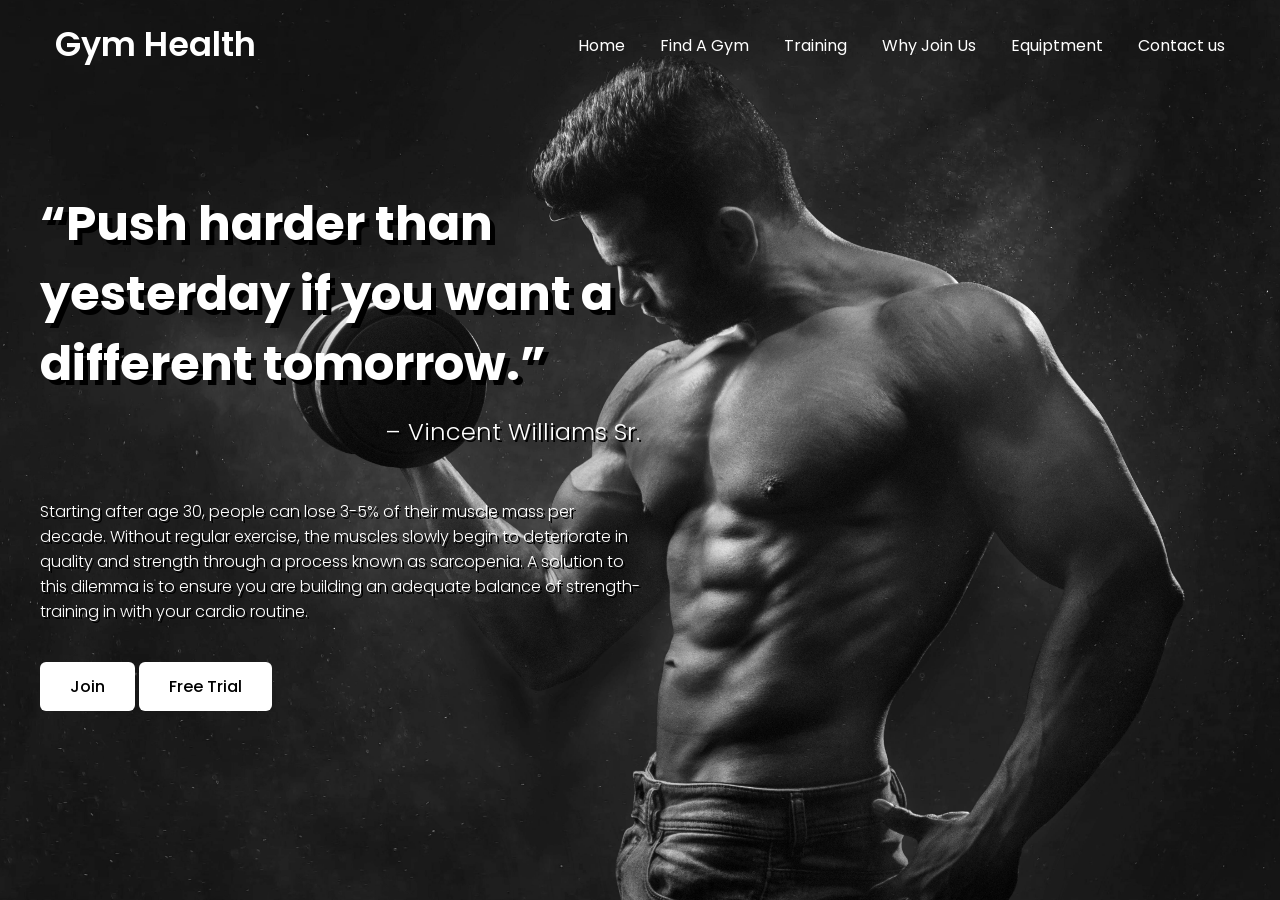
<file: index.html>
<!DOCTYPE html>
<html lang="en">
  <head>
    <meta charset="UTF-8" />
    <meta name="viewport" content="width=device-width, initial-scale=1.0" />
    <title>Final Website HTML and CSS</title>
    <link rel="stylesheet" href="style.css" />
    <!-- Google Fonts Links For Icon -->
    <link
      rel="stylesheet"
      href="https://fonts.googleapis.com/css2?family=Material+Symbols+Outlined:opsz,wght,FILL,GRAD@24,400,0,0"
    />
  </head>
  <body>
    <header>
      <nav class="navbar">
        <a class="logo" href="#">Gym Health</a>
        <ul class="menu-links">
          <li id="home"><a href="./index.html">Home</a></li>
          <li id="findGym"><a href="#">Find A Gym</a></li>
          <li id="training"><a href="#">Training</a></li>
          <li id="whyJoinUs"><a href="#">Why Join Us</a></li>
          <li id="eqptmnt"><a href="#">Equiptment</a></li>
          <li id="contactUs"><a href="#">Contact us</a></li>
        </ul>
      </nav>
    </header>

    <section class="hero-section">
      <div class="content">
        <h2>“Push harder than yesterday if you want a different tomorrow.”</h2>
        <p class="quotes-author">– Vincent Williams Sr.</p>
        <p>
          Starting after age 30, people can lose 3-5% of their muscle mass per
          decade. Without regular exercise, the muscles slowly begin to
          deteriorate in quality and strength through a process known as
          sarcopenia. A solution to this dilemma is to ensure you are building
          an adequate balance of strength-training in with your cardio routine.
        </p>

        <!-- </div>
      <div class="dropdown"> -->
        <button onclick="myFunction()" class="dropbtn">Join</button>
        <div id="myDropdown" class="dropdown-content">
          <a href="#">Solo</a>
          <a class="groupCount" href="./counter.html">Group</a>
        </div>
        <button onclick="freeTrial()">Free Trial</button>
      </div>
    </section>

    <script src="script.js"></script>
  </body>
</html>
</file>
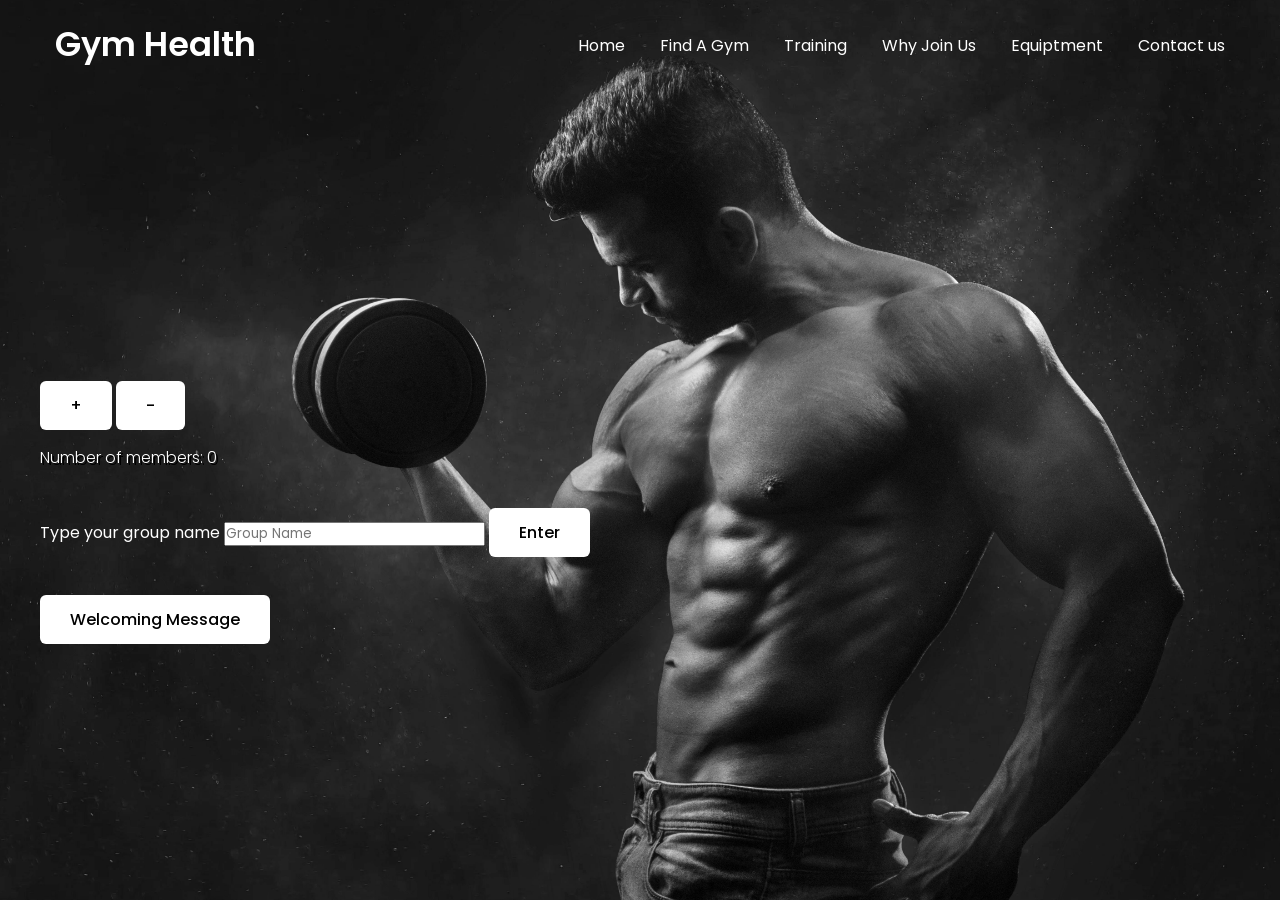
<file: counter.html>
<!DOCTYPE html>
<html lang="en">
  <head>
    <meta charset="UTF-8" />
    <meta name="viewport" content="width=device-width, initial-scale=1.0" />
    <title>Final Website HTML and CSS</title>
    <link rel="stylesheet" href="style.css" />
    <!-- Google Fonts Links For Icon -->
    <link
      rel="stylesheet"
      href="https://fonts.googleapis.com/css2?family=Material+Symbols+Outlined:opsz,wght,FILL,GRAD@24,400,0,0"
    />
  </head>
  <body>
    <header>
      <nav class="navbar">
        <a class="logo" href="#">Gym Health</a>
        <ul class="menu-links">
          <li id="home"><a href="./index.html">Home</a></li>
          <li id="findGym"><a href="#">Find A Gym</a></li>
          <li id="training"><a href="#">Training</a></li>
          <li id="whyJoinUs"><a href="#">Why Join Us</a></li>
          <li id="eqptmnt"><a href="#">Equiptment</a></li>
          <li id="contactUs"><a href="#">Contact us</a></li>
        </ul>
      </nav>
    </header>

    <section class="hero-section">
      <div class="content">
        <!-- <div class="counter-container"> -->
        <div>
          <!-- ========= INCREMENT & DECREMENT ================================= -->
          <button id="incrementButton">+</button>
          <button id="decrementButton">-</button>

          <!-- ========== RESET ================================ -->

          <p>Number of members: <span id="counter">0</span></p>
        </div>
        <!-- ========== FORMS ================================ -->

        <div class="groupName">
          <label for="username">Type your group name</label>
          <input type="text" id="username" placeholder="Group Name" />
          <button id="greetingButton">Enter</button>

          <p id="greetingMessage"></p>
        </div>
        <div class="welcomeMessage">
          <!-- ========== DOM =============================== -->
          <button id="addParagraphButton">Welcoming Message</button>

          <div id="paragraphContainer"></div>
        </div>
      </div>
      <!-- </div> -->
    </section>

    <script src="counter.js"></script>
  </body>
</html>
</file>
<file: style.css>
/* Importing Google font - Poppins */
@import url('https://fonts.googleapis.com/css2?family=Poppins:wght@300;400;500;600;700&display=swap');

* {
  margin: 0;
  padding: 0;
  box-sizing: border-box;
  font-family: 'Poppins', sans-serif;
}

header {
  position: fixed;
  top: 0;
  left: 0;
  width: 100%;
  padding: 20px;
}

header .navbar {
  display: flex;
  align-items: center;
  justify-content: space-between;
  max-width: 1200px;
  margin: 0 auto;
  padding: 0 15px 0 15px;
}

.navbar .logo {
  color: #fff;
  font-weight: 600;
  font-size: 2.1rem;
  text-decoration: none;
}

.navbar .logo span {
  color: #c06b3e;
}

.navbar .menu-links {
  display: flex;
  list-style: none;
  gap: 35px;
}

.navbar a {
  color: #fff;
  text-decoration: none;
  transition: 0.2s ease;
}

.navbar a:hover {
  color: #c06b3e;
}

.hero-section {
  height: 100vh;
  background-image: url('./gympic.jpeg');
  background-position: center;
  background-size: cover;
  display: flex;
  align-items: center;
  padding: 0 20px;
}

.hero-section .content {
  max-width: 1200px;
  margin: 0 auto;
  width: 100%;
  color: #fff;
}

.hero-section .content h2 {
  font-size: 3rem;
  max-width: 600px;
  line-height: 70px;
  text-shadow: 5px 5px black;
}

.hero-section .content p {
  font-weight: 300;
  max-width: 600px;
  margin-top: 15px;
  text-shadow: 2px 2px black;
}

.hero-section .content button {
  background: #fff;
  padding: 12px 30px;
  border: none;
  font-size: 1rem;
  border-radius: 6px;
  margin-top: 38px;
  cursor: pointer;
  font-weight: 500;
  transition: 0.2s ease;
}

.hero-section .content button:hover {
  color: #fff;
  background: #c06b3e;
}

#close-menu-btn {
  position: absolute;
  right: 20px;
  top: 20px;
  cursor: pointer;
  display: none;
}

#hamburger-btn {
  color: #fff;
  cursor: pointer;
  display: none;
}

@media (max-width: 768px) {
  header {
    padding: 10px;
  }

  header.show-mobile-menu::before {
    content: '';
    position: fixed;
    left: 0;
    top: 0;
    width: 100%;
    height: 100%;
    backdrop-filter: blur(5px);
  }

  .navbar .logo {
    font-size: 1.7rem;
  }

  #hamburger-btn,
  #close-menu-btn {
    display: block;
  }

  .navbar .menu-links {
    position: fixed;
    top: 0;
    left: -250px;
    width: 250px;
    height: 100vh;
    background: #fff;
    flex-direction: column;
    padding: 70px 40px 0;
    transition: left 0.2s ease;
  }

  header.show-mobile-menu .navbar .menu-links {
    left: 0;
  }

  .navbar a {
    color: #000;
  }

  .hero-section .content {
    text-align: center;
  }

  .hero-section .content :is(h2, p) {
    max-width: 100%;
  }

  .hero-section .content h2 {
    font-size: 2.3rem;
    line-height: 60px;
  }

  .hero-section .content button {
    padding: 9px 18px;
  }
}

.quotes-author {
  font-size: 24px;
  display: flex;
  justify-content: flex-end;
  margin-bottom: 50px;
  margin-top: -5px;
}
/* ======== Join Button ============== */
/* .dropbtn {
  background-color: #3498db;
  color: white;
  padding: 16px;
  font-size: 16px;
  border: none;
  cursor: pointer;
} */

/* .dropbtn:hover,
.dropbtn:focus {
  background-color: #2980b9;
} */

/* .dropdown {
  position: relative;
  display: inline-block;
} */

.dropdown-content {
  display: none;
  position: absolute;
  background-color: #f1f1f1;
  min-width: 160px;
  overflow: auto;
  box-shadow: 0px 8px 16px 0px rgba(0, 0, 0, 0.2);
  z-index: 1;
}

.dropdown-content a {
  color: black;
  padding: 12px 16px;
  text-decoration: none;
  display: block;
}

.dropdown-content a:hover {
  background-color: #c06b3e;
  color: #f1f1f1;
}

.show {
  display: block;
}

/* ========== Training ============ */

.trainingDropdown-content {
  display: none;
  position: absolute;
  background-color: #f1f1f1;
  min-width: 160px;
  overflow: auto;
  box-shadow: 0px 8px 16px 0px rgba(0, 0, 0, 0.2);
  z-index: 1;
}

.trainingDropdown-content a {
  color: black;
  padding: 12px 16px;
  text-decoration: none;
  display: block;
}


.welcomeMessage {
  position: absolute;
}

#greetingMessage {
  position: absolute;
  margin-top: -5px;
}
</file>
